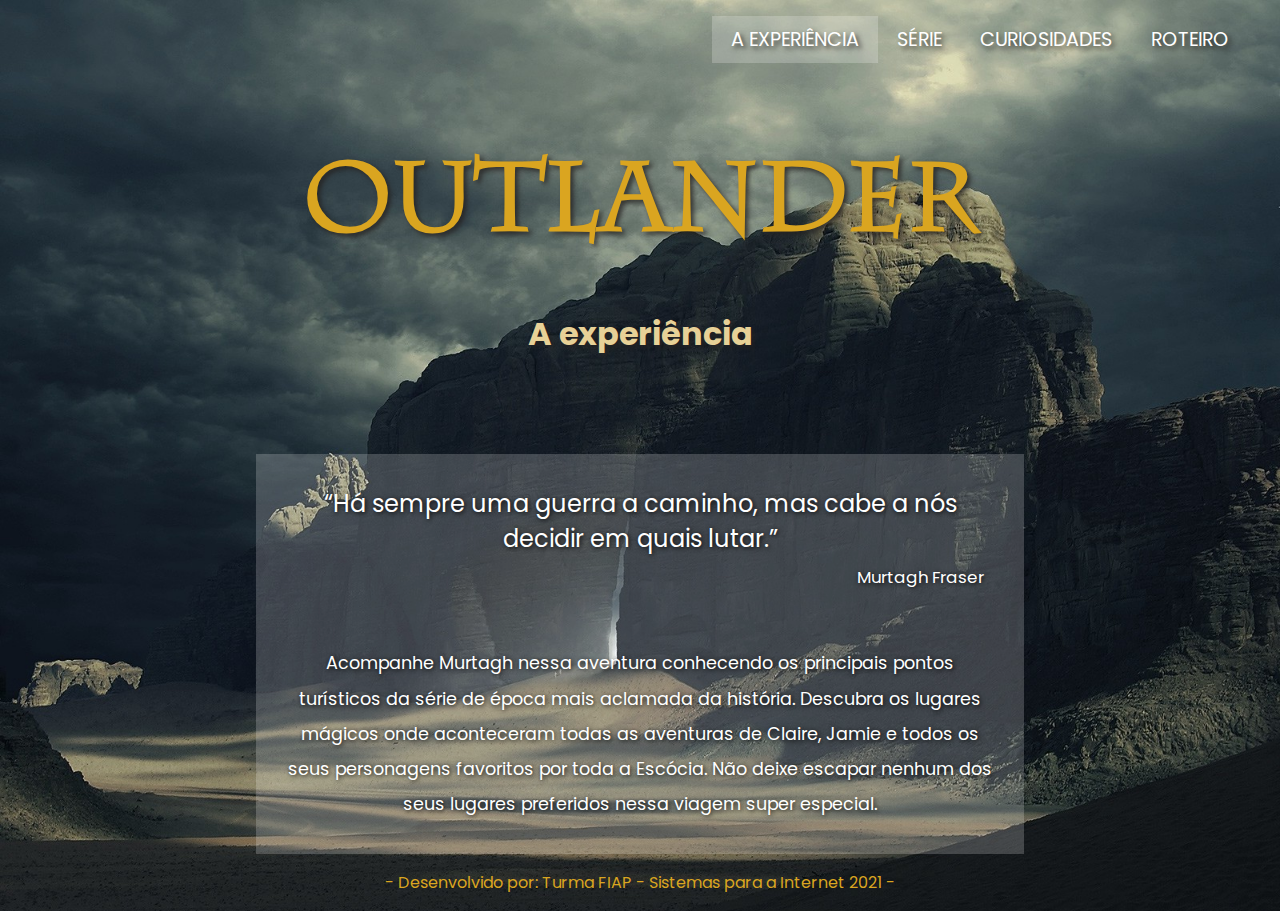
<file: index.html>
<!DOCTYPE html>
<html lang="pt-br">
<head>
  <meta charset="UTF-8">
  <meta http-equiv="X-UA-Compatible" content="IE=edge">
  <meta name="viewport" content="width=device-width, initial-scale=1.0">

  <link rel="stylesheet" href="style.css">

  <title>Outlander - Uma experiência inesquecível</title>

</head>
<body>

  <header>

    <nav class="navbar">
      <ul>
        <li><a class="page" href="index.html">A experiência</a></li>
        <li><a href="./serie.html">Série</a></li>
        <li><a href="./curiosidades.html">Curiosidades</a></li>
        <li><a href="roteiro1.html">Roteiro</a></li>
      </ul>
    </nav>

      <div class="main-title">
        <h1 lang="en">Outlander</h1>
        <h2>A experiência</h2>
      </div>

  </header>

  <main>

    <div class="bg-light">
      <div class="quote">
        <q>Há sempre uma guerra a caminho, mas cabe a nós decidir em quais lutar.</q>
        <span>Murtagh Fraser</span>
       </div>    

      <p class="p-main">Acompanhe Murtagh nessa aventura conhecendo os principais pontos turísticos da série de época mais aclamada da história. Descubra os lugares mágicos onde aconteceram todas as aventuras de Claire, Jamie e todos os seus personagens favoritos por toda a Escócia. Não deixe escapar nenhum dos seus lugares preferidos nessa viagem super especial.</p>

    </div>

  </main>

  <footer>
    - Desenvolvido por: Turma FIAP - Sistemas para a Internet 2021 -
  </footer>
  
</body>
</html>
</file>
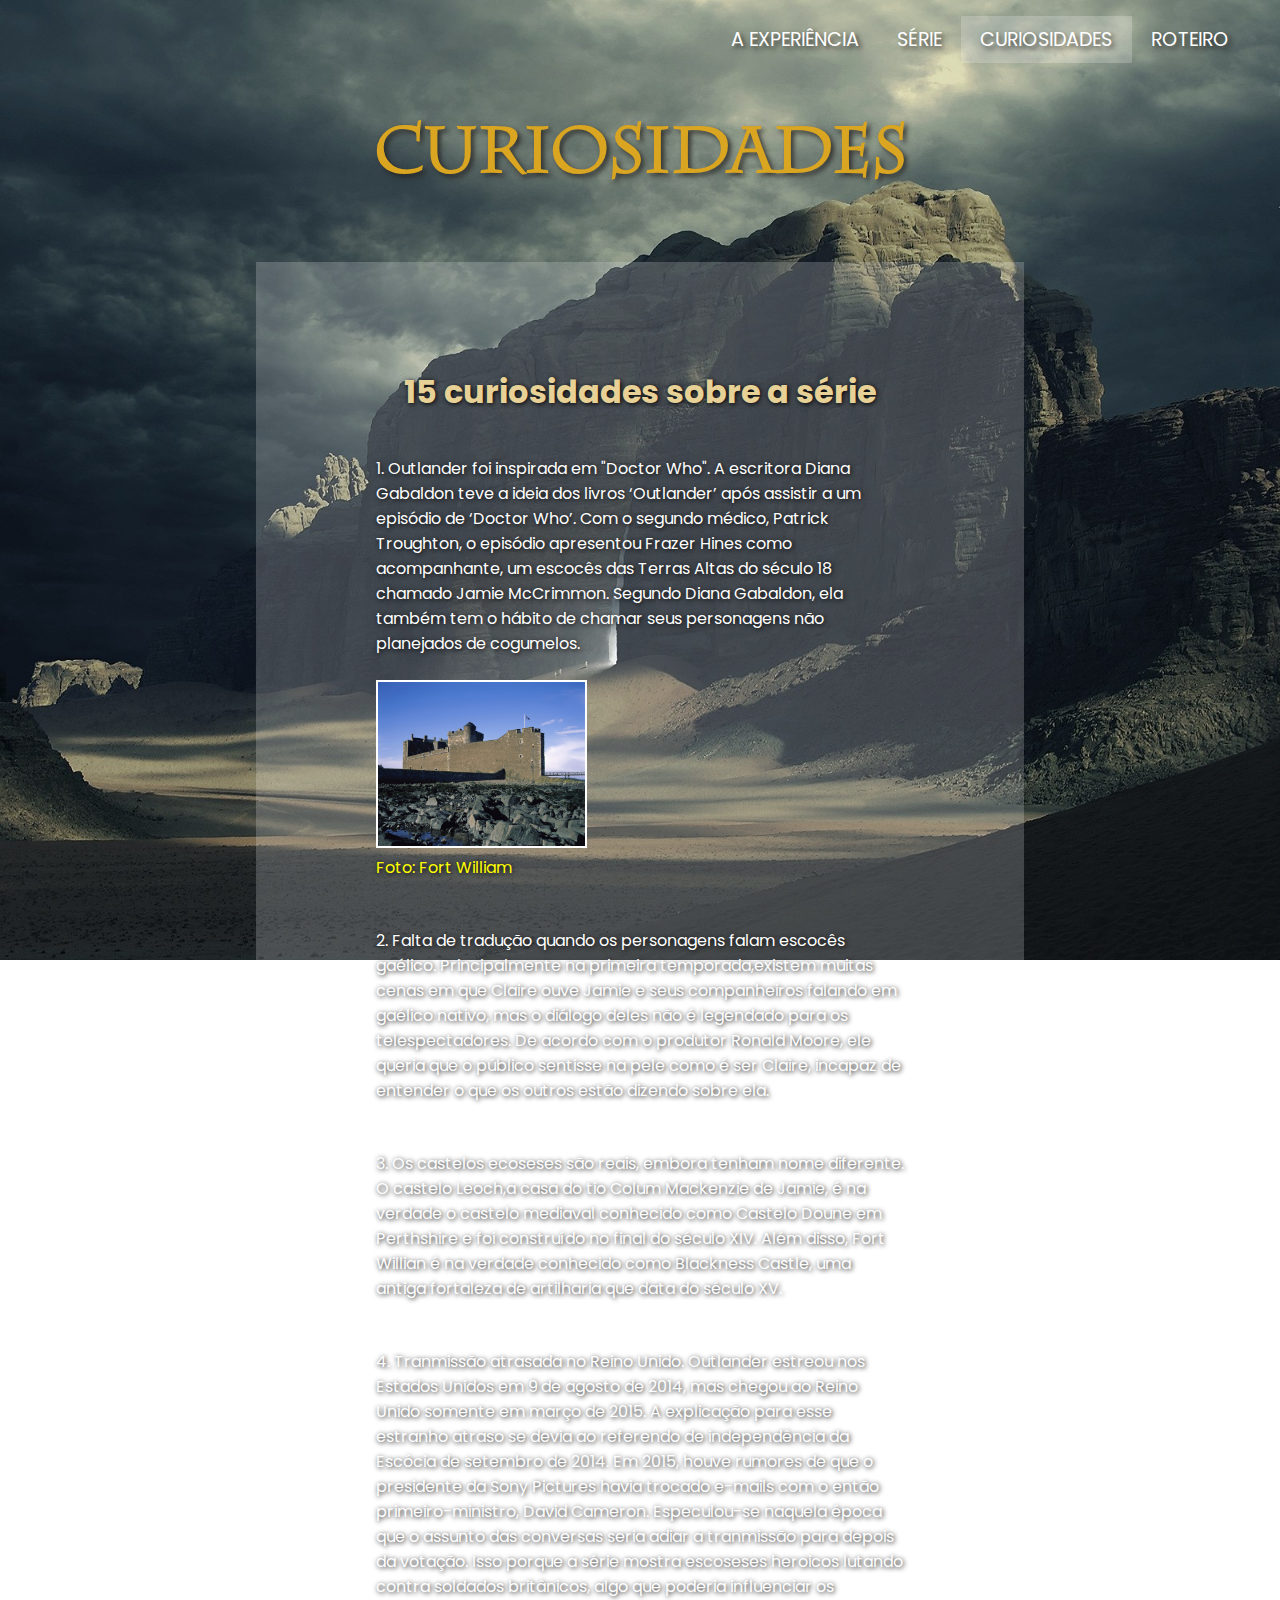
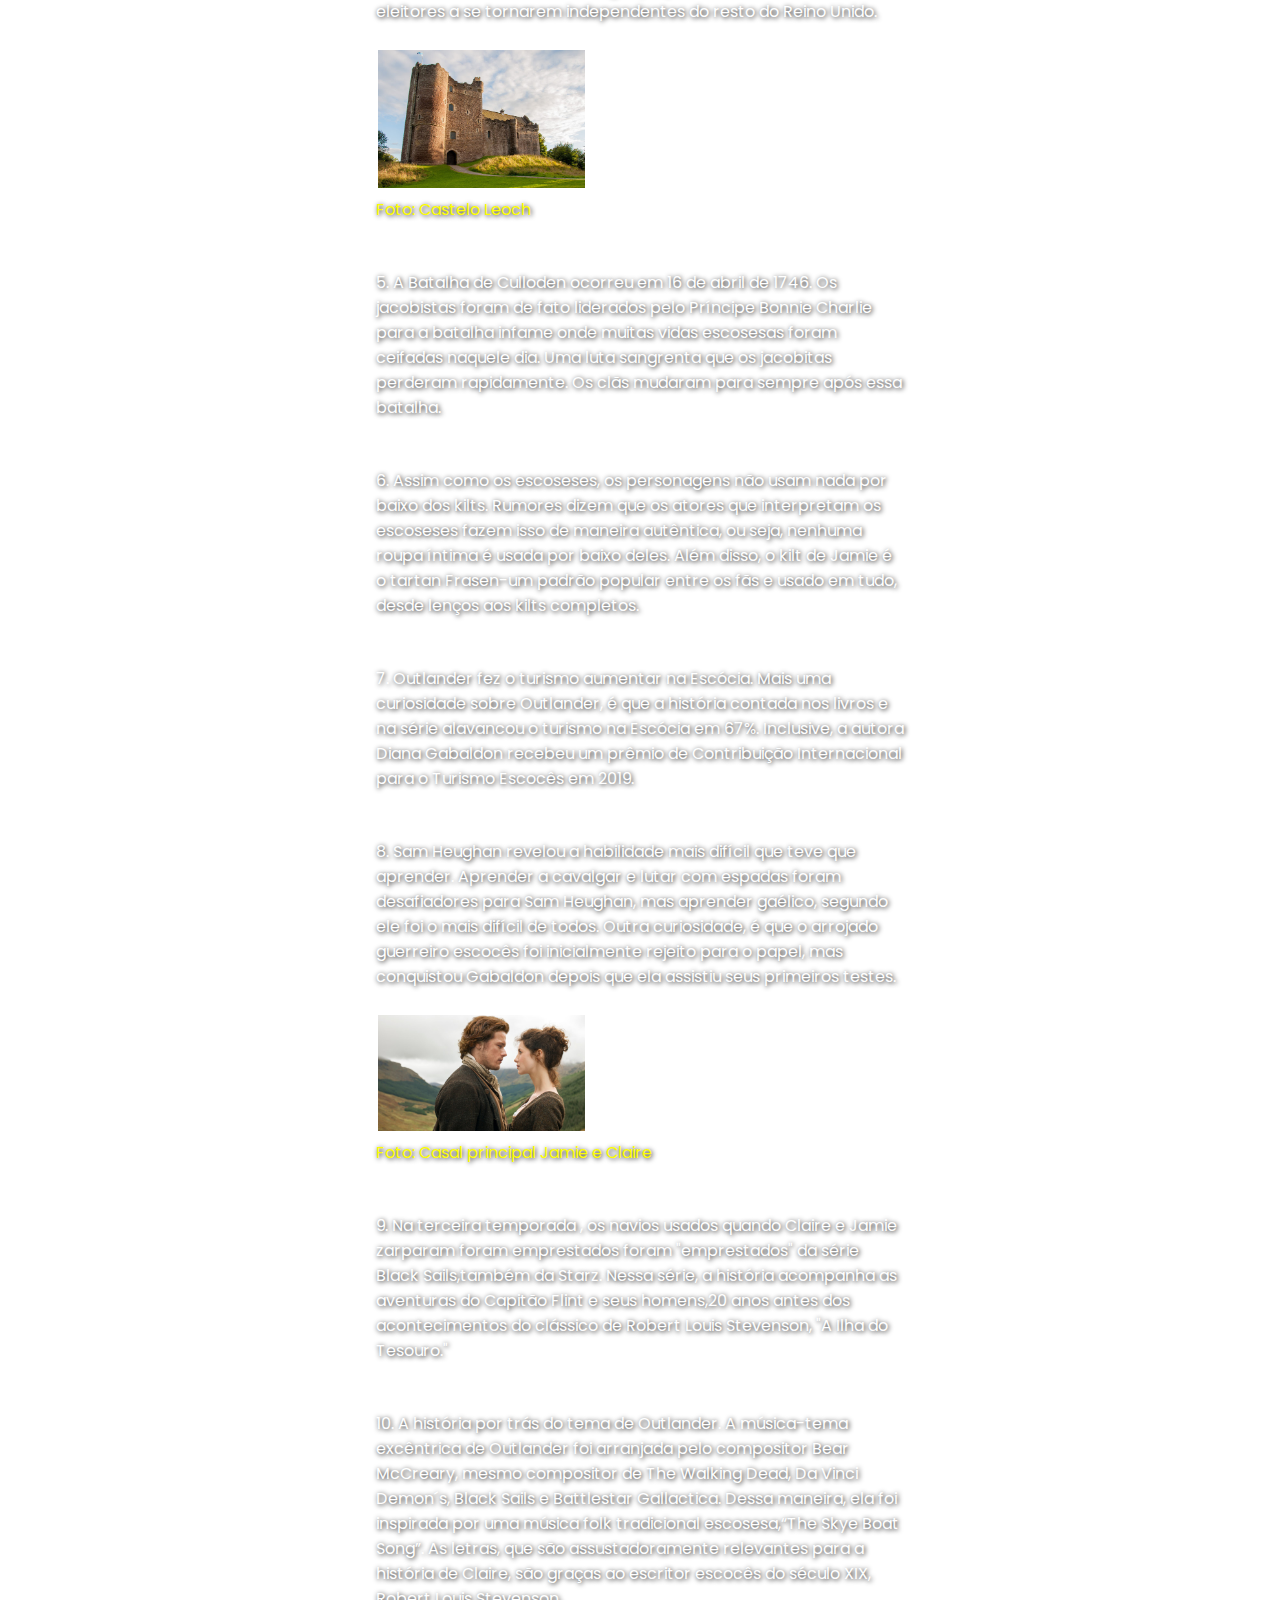
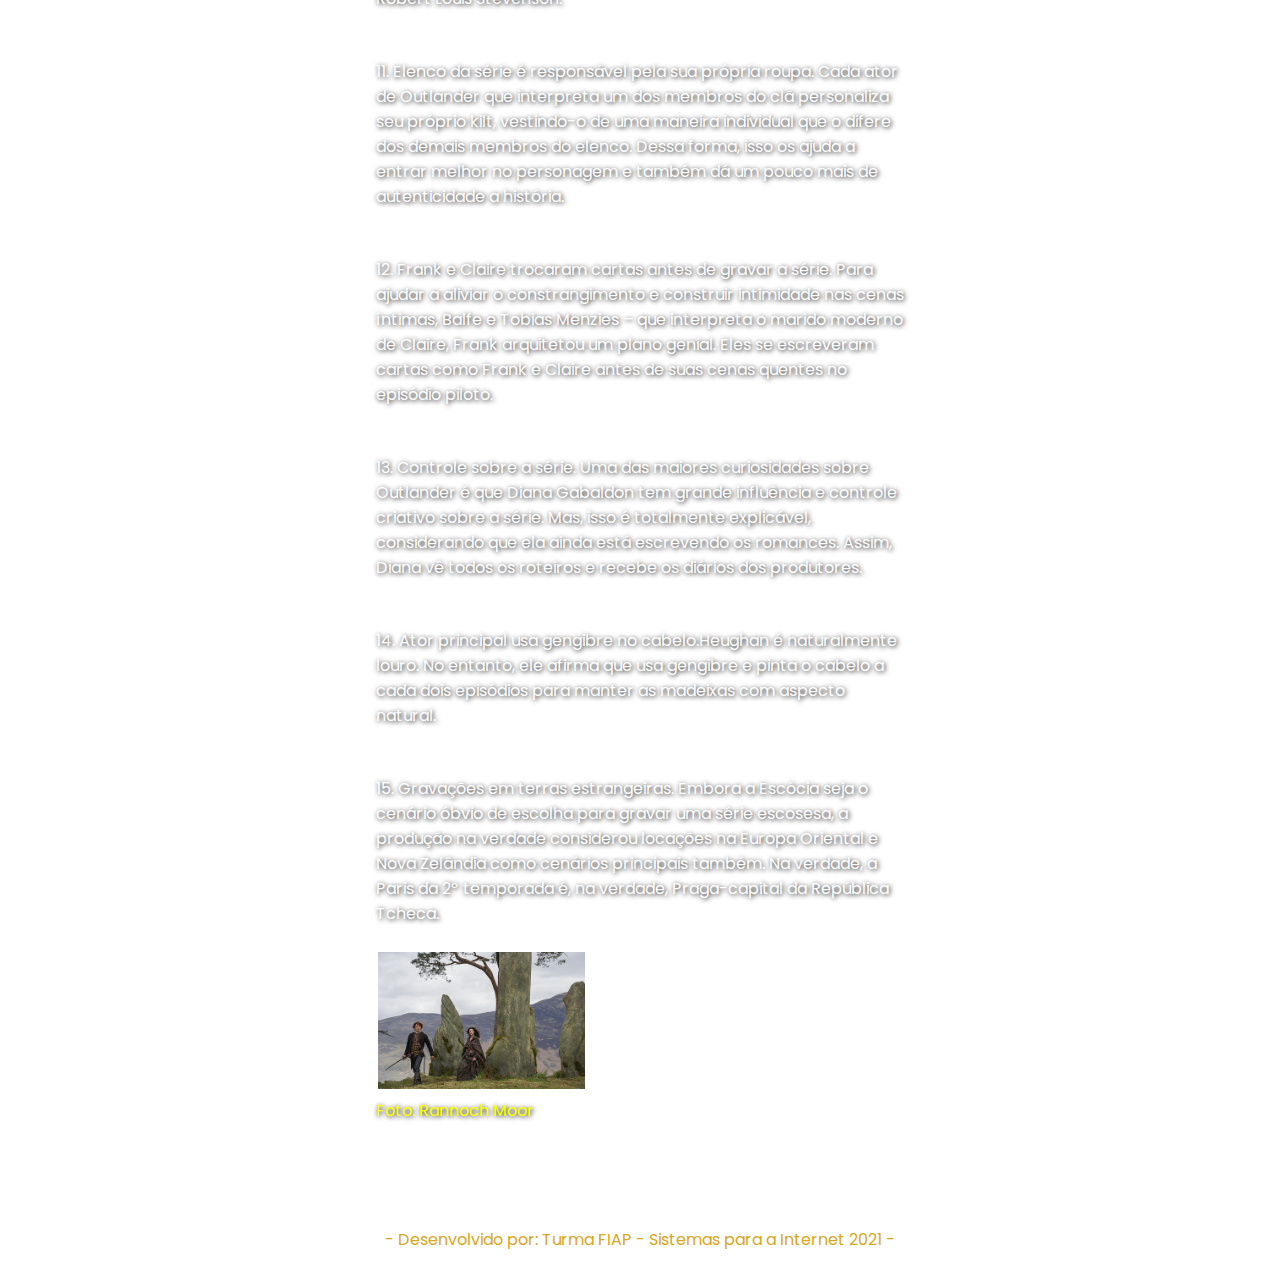
<file: curiosidades.html>
<!DOCTYPE html>
<html lang="pt-br">

<head>
    <meta charset="UTF-8">
    <meta http-equiv="X-UA-Compatible" content="IE=edge">
    <meta name="viewport" content="width=device-width, initial-scale=1.0">

    <link rel="stylesheet" href="style.css">

    <title>Outlander - Curiosidades</title>

</head>

<body>

    <header>

        <nav class="navbar">
            <ul>
                <li><a href="index.html">A experiência</a></li>
                <li><a href="./serie.html">Série</a></li>
                <li><a class="page" href="./curiosidades.html">Curiosidades</a></li>
                <li><a href="roteiro1.html">Roteiro</a></li>
            </ul>
        </nav>

        <div class="main-title pages">
            <h1>Curiosidades</h1>
        </div>

    </header>

    <main>

        <div class="bg-light content">
            <h2>
                15 curiosidades sobre a série
            </h2>
            <ol>
                <li>
                    Outlander foi inspirada em "Doctor Who". A escritora Diana Gabaldon teve a ideia dos livros
                    ‘Outlander’ após assistir a um episódio de ‘Doctor Who’. Com o segundo médico, Patrick Troughton, o
                    episódio apresentou Frazer Hines como acompanhante, um escocês das Terras Altas do século 18 chamado
                    Jamie McCrimmon. Segundo Diana Gabaldon, ela também tem o hábito de chamar seus personagens não
                    planejados de cogumelos.<br>
                    <figure>                        
                        <img src="./images/fortwillian.curiosidades.jpg" class="img-w-100" alt="Curiosidades imagem Fort William"> 
                        <figcaption>Foto: Fort William</figcaption>              
                    </figure>
                </li>
                <li> Falta de tradução quando os personagens falam escocês gaélico. Principalmente na primeira
                    temporada,existem muitas cenas em que Claire ouve Jamie e seus companheiros falando em gaélico
                    nativo, mas o diálogo deles não é legendado para os telespectadores. De acordo com o produtor Ronald
                    Moore, ele queria que o público sentisse na pele como é ser Claire, incapaz de entender o que os
                    outros estão dizendo sobre ela.</li>
                <li> Os castelos ecoseses são reais, embora tenham nome diferente. O castelo Leoch,a casa do tio Colum
                    Mackenzie de Jamie, é na verdade o castelo mediaval conhecido como Castelo Doune em Perthshire e foi
                    construído no final do século XIV. Além disso, Fort Willian é na verdade conhecido como Blackness
                    Castle, uma antiga fortaleza de artilharia que data do século XV.</li>
                <li>Tranmissão atrasada no Reino Unido. Outlander estreou nos Estados Unidos em 9 de agosto de 2014, mas
                    chegou ao Reino Unido somente em março de 2015. A explicação para esse estranho atraso se devia ao
                    referendo de
                    independência da Escócia de setembro de 2014. Em 2015, houve rumores de que o presidente da Sony
                    Pictures havia trocado e-mails com o então primeiro-ministro, David Cameron. Especulou-se naquela
                    época que o assunto
                    das conversas seria adiar a tranmissão para depois da votação. Isso porque a série mostra escoseses
                    heroicos
                    lutando contra soldados britânicos, algo que poderia influenciar os eleitores a se tornarem
                    independentes do
                    resto do Reino Unido.
                    <figure>
                        <img src="./images/castelo.curiosidades.jpg" class="img-w-100" alt="Curiosidades imagem Castelo">
                        <figcaption class="descricao-foto">Foto: Castelo Leoch</figcaption>
                    </figure>
                </li>
                <li>A Batalha de Culloden ocorreu em 16 de abril de 1746. Os jacobistas foram de fato liderados pelo
                    Príncipe Bonnie Charlie para a batalha infame onde muitas vidas escosesas foram ceifadas naquele
                    dia. Uma luta
                    sangrenta que os jacobitas perderam rapidamente. Os clãs mudaram para sempre após essa batalha.</li>
                <li>Assim como os escoseses, os personagens não usam nada por baixo dos kilts. Rumores dizem que os
                    atores que interpretam os escoseses fazem isso de maneira autêntica, ou seja, nenhuma roupa íntima é
                    usada por baixo deles. Além disso, o kilt de Jamie é o tartan Frasen-um padrão popular entre os fãs e usado em
                    tudo, desde lenços aos kilts completos.</li>
                <li>Outlander fez o turismo aumentar na Escócia. Mais uma curiosidade sobre Outlander, é que a história
                    contada nos livros e na série alavancou o turismo na Escócia em 67%. Inclusive, a autora Diana
                    Gabaldon recebeu um prêmio de Contribuição Internacional para o Turismo Escocês em 2019.</li>
                <li>Sam Heughan revelou a habilidade mais difícil que teve que aprender. Aprender a cavalgar e lutar com
                    espadas foram desafiadores para Sam Heughan, mas aprender gaélico, segundo ele foi o mais difícil de
                    todos. Outra curiosidade, é que o arrojado guerreiro escocês foi inicialmente rejeito para o papel, mas
                    conquistou Gabaldon depois que ela assistiu seus primeiros testes.
                    <figure>
                        <img src="./images/couple-curiosidades.jpg" alt="Imagem do casal Jamie e Claire" class="img-w-100">
                        <figcaption class="descricao-foto">Foto: Casal principal Jamie e Claire</figcaption>
                    </figure>
                </li>
                <li>Na terceira temporada , os navios usados quando Claire e Jamie zarparam foram emprestados foram
                    "emprestados" da série Black Sails,também da Starz. Nessa série, a história acompanha as aventuras do Capitão
                    Flint e seus homens,20 anos antes dos acontecimentos do clássico de Robert Louis Stevenson, "A Ilha do Tesouro."
                </li>
                <li>A história por trás do tema de Outlander. A música-tema excêntrica de Outlander foi arranjada pelo
                    compositor Bear McCreary, mesmo compositor de The Walking Dead, Da Vinci Demon´s, Black Sails e
                    Battlestar Gallactica. Dessa maneira, ela foi inspirada por uma música folk tradicional
                    escosesa,“The Skye Boat Song”. As letras, que são assustadoramente relevantes para a história de
                    Claire, são graças ao escritor escocês do século XIX, Robert Louis Stevenson.</li>
                <li>Elenco da série é responsável pela sua própria roupa. Cada ator de Outlander que interpreta um dos
                    membros do clã personaliza seu próprio kilt, vestindo-o de uma maneira individual que o difere dos
                    demais membros do elenco. Dessa forma, isso os ajuda a entrar melhor no personagem e também dá um pouco
                    mais de autenticidade a história.</li>
                <li>Frank e Claire trocaram cartas antes de gravar a série. Para ajudar a aliviar o constrangimento e
                    construir intimidade nas cenas íntimas, Balfe e Tobias Menzies – que interpreta o marido moderno de
                    Claire, Frank arquitetou um plano genial. Eles se escreveram cartas como Frank e Claire antes de
                    suas cenas quentes no episódio piloto.</li>
                <li>Controle sobre a série. Uma das maiores curiosidades sobre Outlander é que Diana Gabaldon tem grande
                    influência e controle criativo sobre a série. Mas, isso é totalmente explicável, considerando que
                    ela ainda está escrevendo os romances. Assim, Diana vê todos os roteiros e recebe os diários dos
                    produtores.</li>
                <li>Ator principal usa gengibre no cabelo.Heughan é naturalmente louro. No entanto, ele afirma que usa
                    gengibre e pinta o cabelo a cada dois episódios para manter as madeixas com aspecto natural.</li>
                <li>Gravações em terras estrangeiras. Embora a Escócia seja o cenário óbvio de escolha para gravar uma
                    série escosesa, a produção na verdade considerou locações na Europa Oriental e Nova Zelândia como
                    cenários principais também. Na verdade, a Paris da 2º temporada é, na verdade, Praga-capital da
                    República Tcheca. 
                    <figure>
                        <img src="./images/rannochmoor.curiosidades.jpg" class="img-w-100" alt="Curiosidades imagem Rannoch Moor">
                        <figcaption class="descricao-foto">Foto: Rannoch Moor</figcaption>
                    </figure>
                </li>
            </ol>
        </div>

    </main>

    <footer>
        - Desenvolvido por: Turma FIAP - Sistemas para a Internet 2021 -
    </footer>

</body>

</html>
</file>
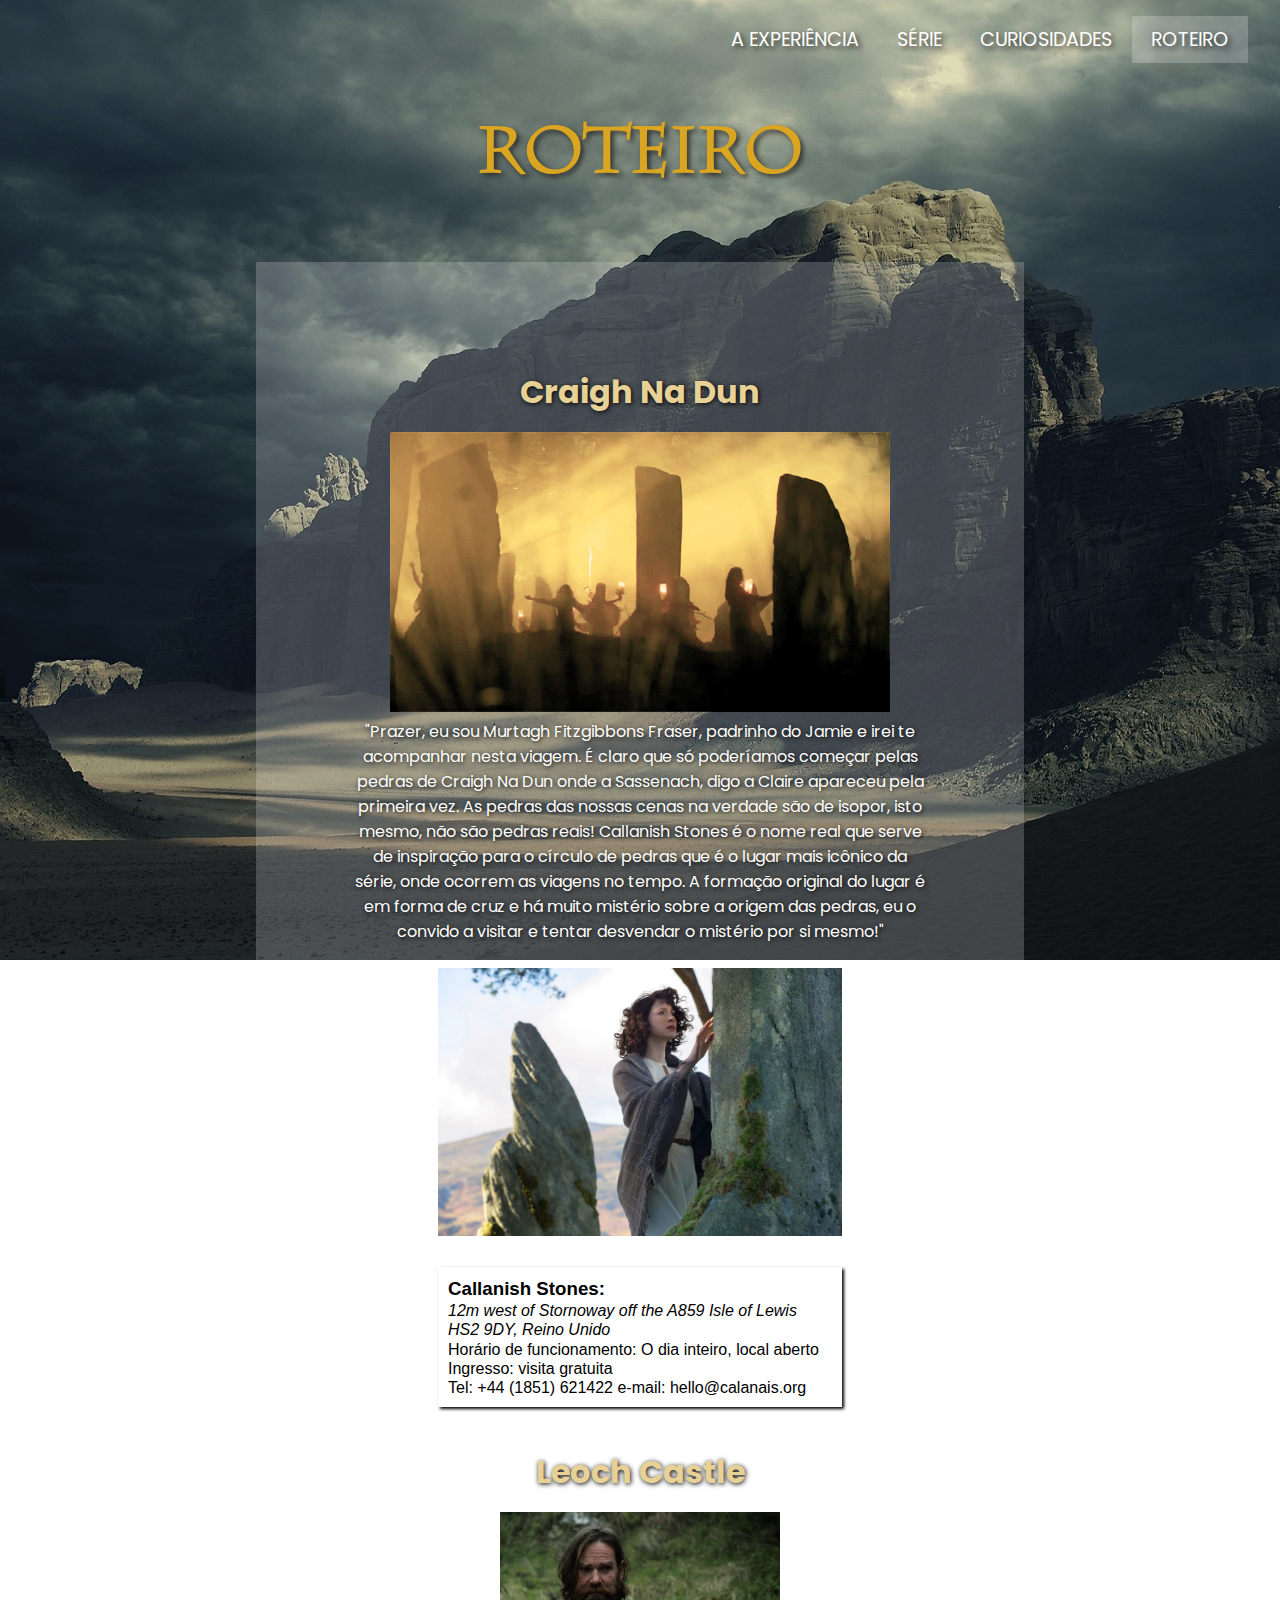
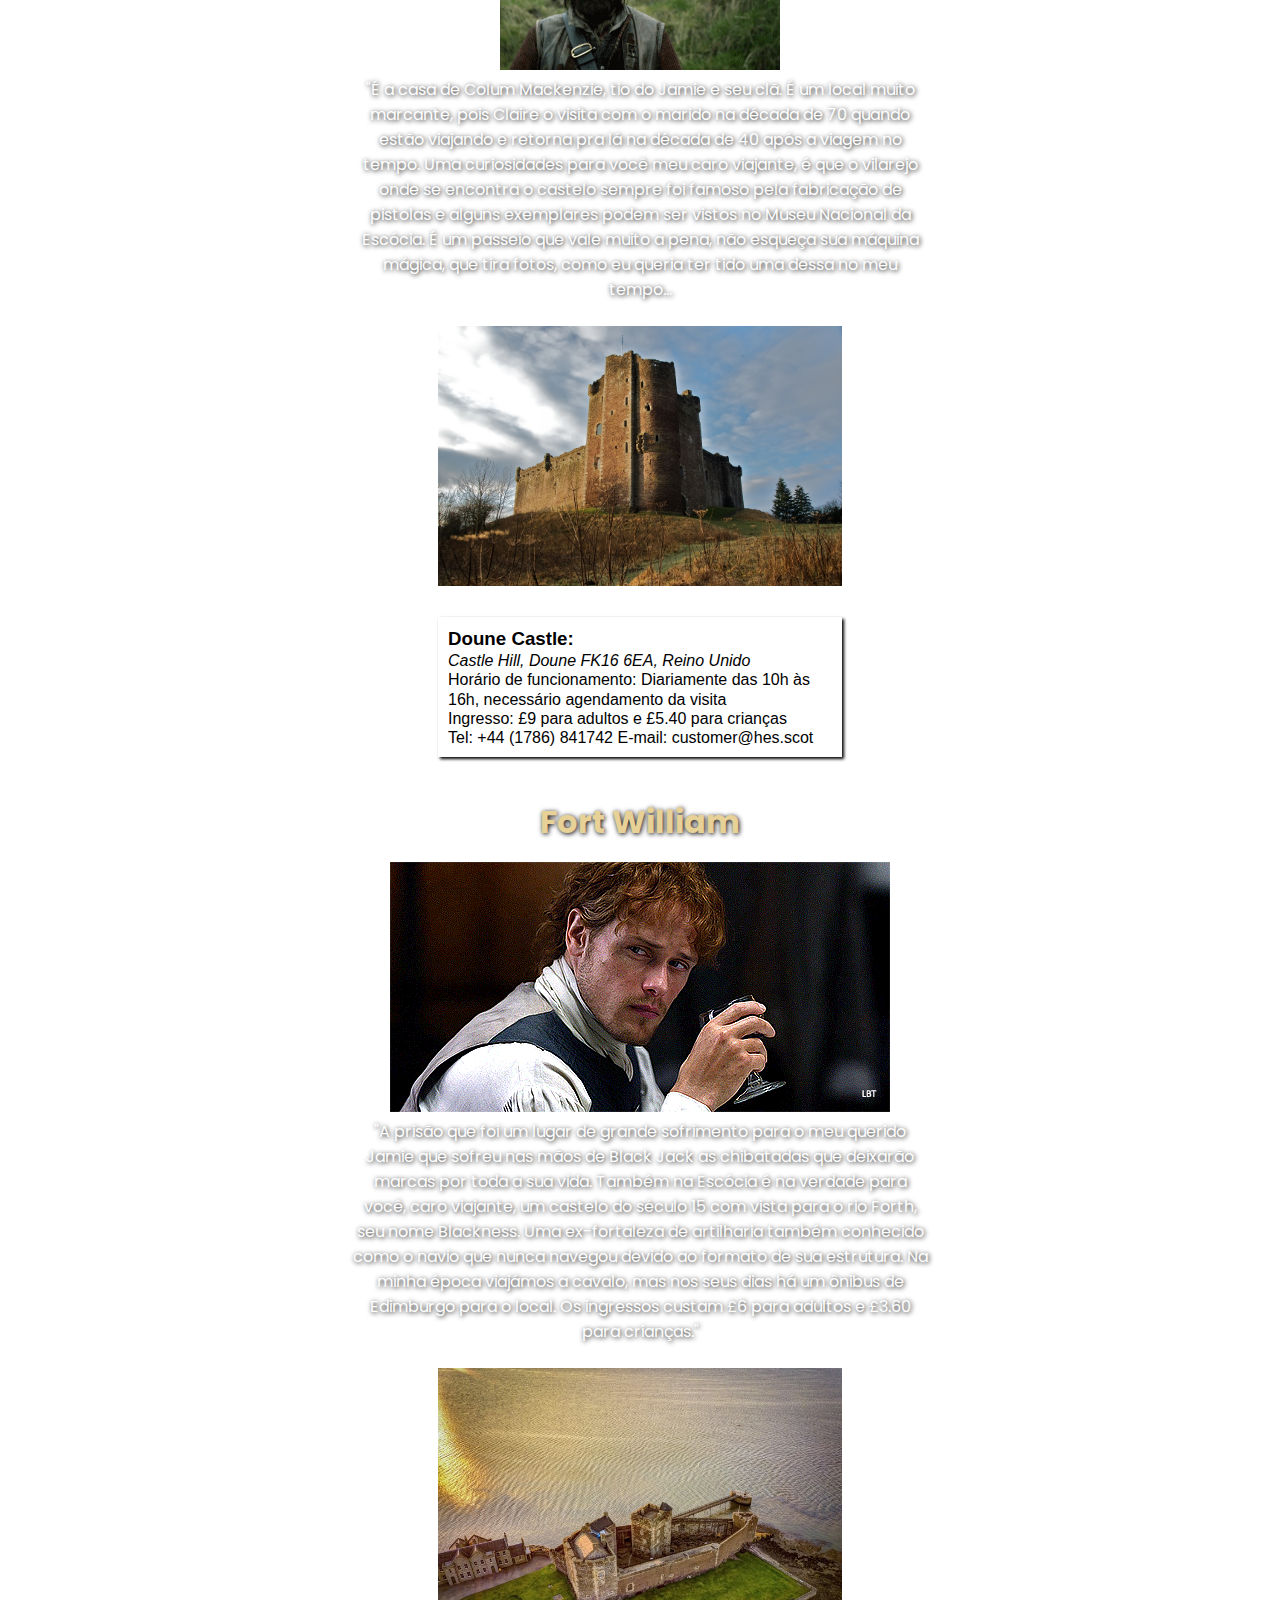
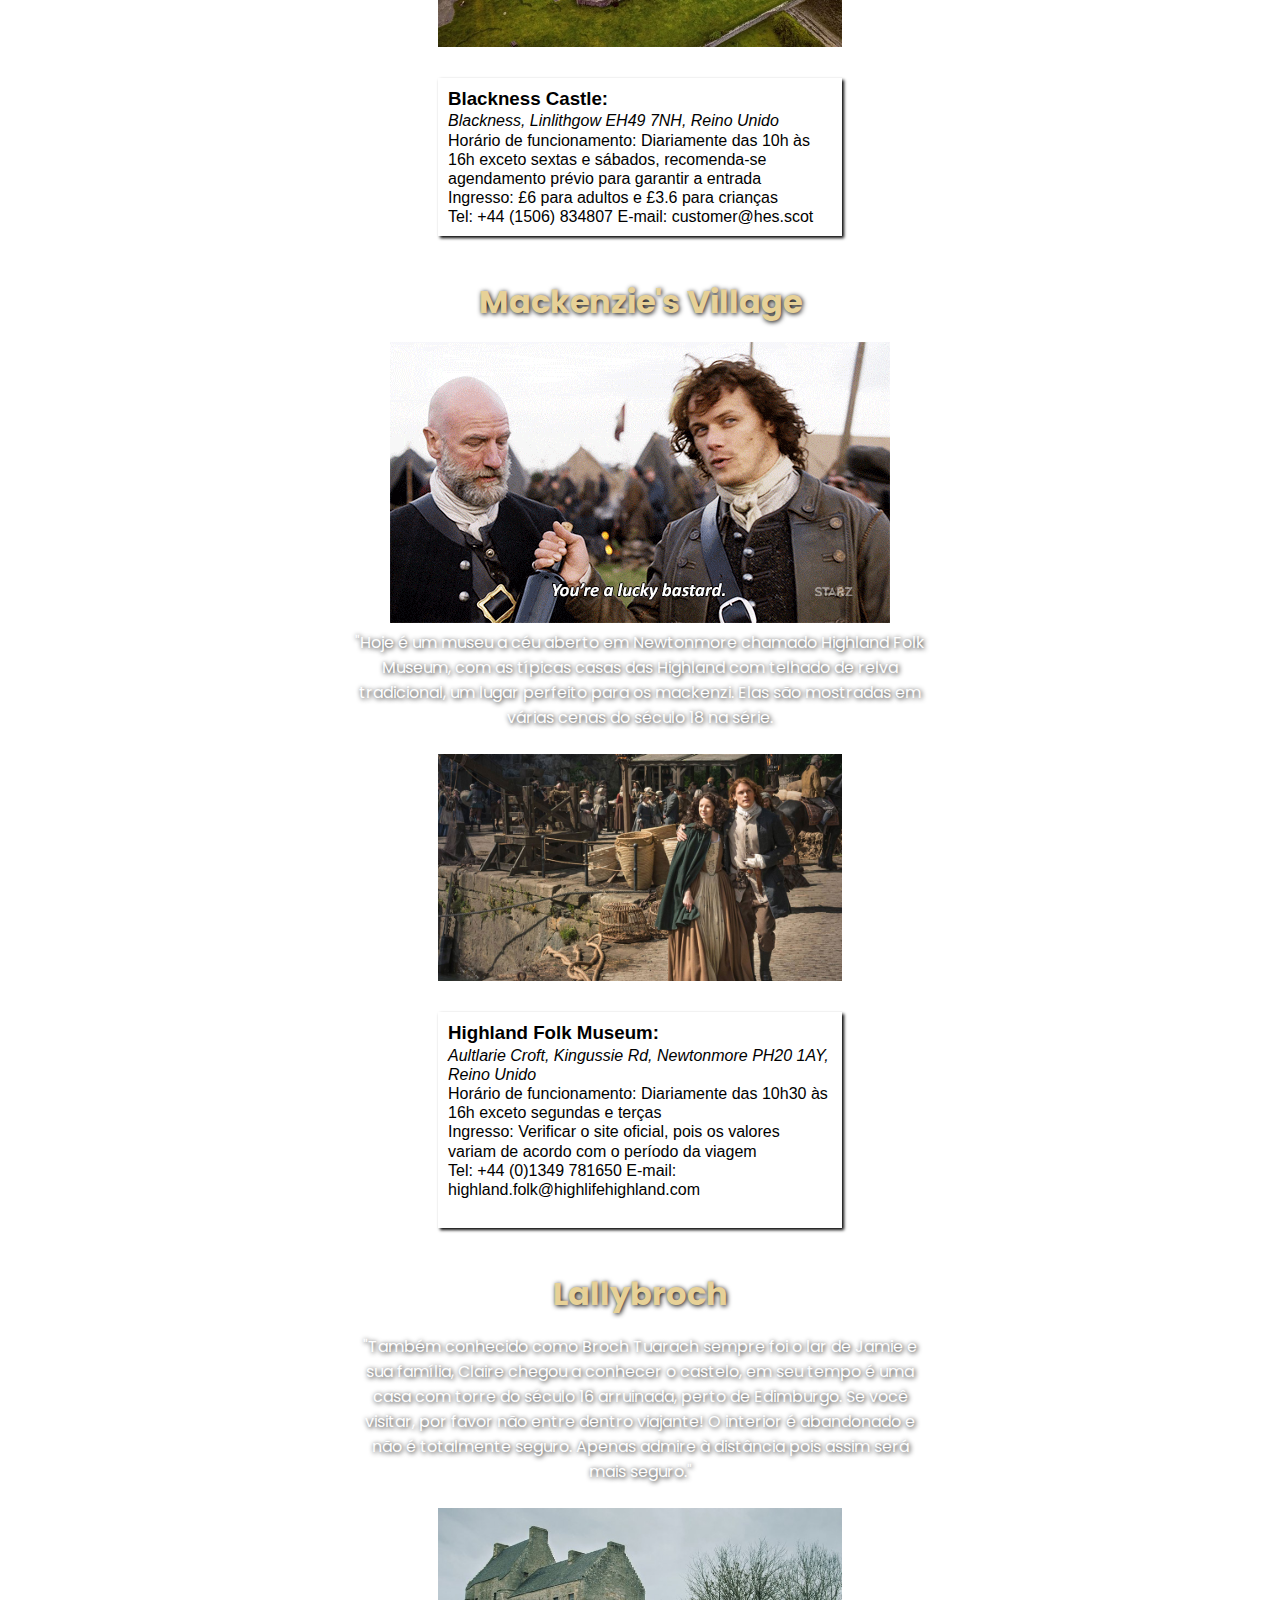
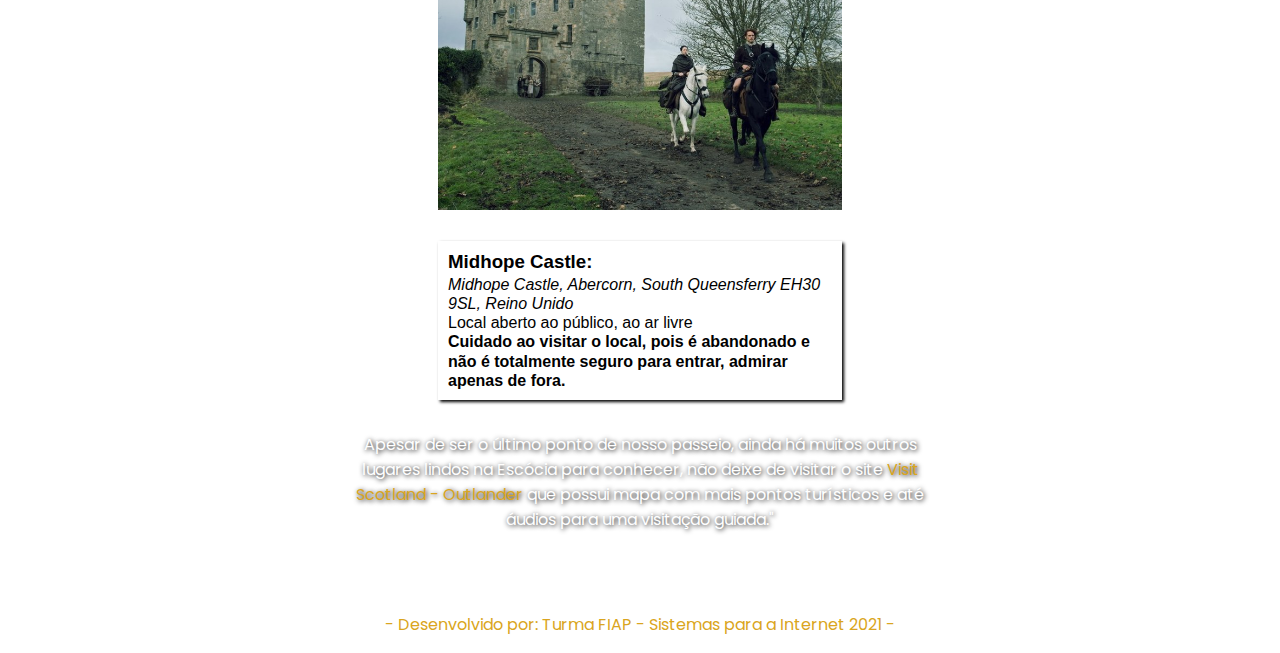
<file: roteiro1.html>
<!DOCTYPE html>
<html lang="pt-br">
<head>
  <meta charset="UTF-8">
  <meta http-equiv="X-UA-Compatible" content="IE=edge">
  <meta name="viewport" content="width=device-width, initial-scale=1.0">
  
  <link rel="stylesheet" href="style.css">

  <title>Outlander - Roteiro</title>

</head>
<body>

  <header>

    <nav class="navbar">
      <ul>
        <li><a href="index.html">A experiência</a></li>
        <li><a href="serie.html">Série</a></li>
        <li><a href="./curiosidades.html">Curiosidades</a></li>
        <li ><a class="page" href="#">Roteiro</a></li>
      </ul>
    </nav>

   <div class="main-title pages">
    <h1>Roteiro</h1>
   </div>
  </header>

  <main>

    <div class="bg-light content">
      <section class="point">    
                
          <h2 lang="en">Craigh Na Dun</h2>
          <img class="gif" src="images/craigh.gif" alt="Gif animado da cena em que acontece o ritual nas pedras">
          <p>"Prazer, eu sou Murtagh Fitzgibbons Fraser, padrinho do Jamie e irei te acompanhar nesta viagem. É claro que só poderíamos começar pelas pedras de Craigh Na Dun onde a Sassenach, digo a Claire apareceu pela primeira vez.
          As pedras das nossas cenas na verdade são de isopor, isto mesmo, não são pedras reais! Callanish Stones é o nome real que serve de inspiração para o círculo de pedras que é o lugar mais icônico da série, onde ocorrem as viagens no tempo. A formação original do lugar é em forma de cruz e há muito mistério sobre a origem das pedras, eu o convido a visitar e tentar desvendar o mistério por si mesmo!"</p>
          <img class="img-roteiro" src="images/claire-stone.jpg" alt="Personagem Claire tocando em uma das pedras na icônica cena de viagem no tempo">          
          
          <div class="roteiro">
            <h3 lang="en">Callanish Stones:</h3>
            <address>12m west of Stornoway off the A859 Isle of Lewis HS2 9DY, Reino Unido</address>
            <p>Horário de funcionamento: O dia inteiro, local aberto</p>
            <p>Ingresso: visita gratuita</p>
            <p>Tel: +44 (1851) 621422 e-mail: hello@calanais.org </p>
          </div>
 
      </section>

      <section class="point">
                     
          <h2 lang="en">Leoch Castle</h2> 
          <img class="gif" src="images/murtagh1.gif" alt="gif animado do personagem Murtagh levantando as sobrancelhas">         
          <p>"É a casa de Colum Mackenzie, tio do Jamie e seu clã. É um local muito marcante, pois Claire o visita com o marido na década de 70 quando estão viajando e retorna pra lá na década de 40 após a viagem no tempo. Uma curiosidades para você meu caro viajante, é que o vilarejo onde se encontra o castelo sempre foi famoso pela fabricação de pistolas e alguns exemplares podem ser vistos no Museu Nacional da Escócia. É um passeio que vale muito a pena, não esqueça sua máquina mágica, que tira fotos, como eu queria ter tido uma dessa no meu tempo...</p>
          
          <img src="images/leoch.jpg" alt="Foto do castelo, com aparência de construção antiga." class="img-roteiro">
          <div class="roteiro">
            <h3 lang="en">Doune Castle:</h3>
            <address>Castle Hill, Doune FK16 6EA, Reino Unido</address>
            <p>Horário de funcionamento: Diariamente das 10h às 16h, necessário agendamento da visita </p>
            <p>Ingresso:  £9 para adultos e £5.40 para crianças</p>
            <p>Tel:  +44 (1786) 841742 E-mail: customer@hes.scot</p>
          </div>
      </section>

      <section class="point">
        <h2 lang="en">Fort William</h2>
        <img src="images/fort.gif" alt="Gif animado do personagem Jamie tomando uma bebiba em um copo." class="gif">
        <p>"A prisão que foi um lugar de grande sofrimento para o meu querido Jamie que sofreu nas mãos de Black Jack as chibatadas que deixarão  marcas por toda a sua vida. Também na Escócia é na verdade para você, caro viajante, um castelo do século 15 com vista para o rio Forth, seu nome Blackness. Uma ex-fortaleza de artilharia também conhecido como o navio que nunca navegou devido ao formato de sua estrutura. Na minha época viajámos a cavalo, mas nos seus dias há um ônibus de Edimburgo para o local. Os ingressos custam £6 para adultos e £3.60 para crianças."</p>
        <img src="images/blackness.jpg" alt="Foto tirada de cima do castelo em formato de navio próximo a um rio." class="img-roteiro">
        <div class="roteiro">
          <h3 lang="en">Blackness Castle:</h3>
          <address>Blackness, Linlithgow EH49 7NH, Reino Unido</address>
          <p>Horário de funcionamento: Diariamente das 10h às 16h exceto sextas e sábados, recomenda-se agendamento prévio para garantir a entrada</p>
          <p>Ingresso:  £6 para adultos e £3.6 para crianças</p>
          <p>Tel:  +44 (1506) 834807 E-mail: customer@hes.scot</p>
        </div>
      </section>

      <section class="point">
        <h2 lang="en">Mackenzie's Village</h2>
        <img src="images/mackenzi.gif" alt="Gif animado do personagem Jamie falando com seu tio." class="gif">
        <p>"Hoje é um museu a céu aberto em  Newtonmore chamado Highland Folk Museum, com as típicas casas das Highland com telhado de relva tradicional, um lugar perfeito para os mackenzi. Elas são mostradas em várias cenas do século 18 na série.</p>
        <img src="images/mackenzi.jpg" alt="Cena do casal Jamie e Claire passeando pela Vila dos Mackenzi" class="img-roteiro">
        <div class="roteiro">
          <h3 lang="en">Highland Folk Museum:</h3>
          <address>Aultlarie Croft, Kingussie Rd, Newtonmore PH20 1AY, Reino Unido</address>
          <p>Horário de funcionamento: Diariamente das 10h30 às 16h exceto segundas e terças</p>
          <p>Ingresso:  Verificar o site oficial, pois os valores variam de acordo com o período da viagem</p>
          <p>Tel:  +44 (0)1349 781650 E-mail: highland.folk@highlifehighland.com</p>
          <p><a target="_blank" href="http://https://www.highlifehighland.com/highlandfolkmuseum/">Website oficial</a></p>
        </div>
      </section>

      <section class="point">
        <h2 lang="en">Lallybroch</h2>
        <p>"Também conhecido como Broch Tuarach sempre foi o lar de Jamie e sua família, Claire chegou a conhecer o castelo, em seu tempo  é uma casa com torre do século 16 arruinada, perto de Edimburgo. Se você visitar, por favor não entre dentro viajante! O interior é abandonado e não é totalmente seguro. Apenas admire à distância pois assim será mais seguro." </p>
        <img src="images/lallybroch.jpg" alt="Imagem da cena em que a Claire e o Jamie estão saindo do castelo de Lallybroch." class="img-roteiro">
        <div class="roteiro">
          <h3 lang="en">Midhope Castle:</h3>
          <address>Midhope Castle, Abercorn, South Queensferry EH30 9SL, Reino Unido</address>
          <p>Local aberto ao público, ao ar livre</p>
          <p><strong>Cuidado ao visitar o local, pois é abandonado e não é totalmente seguro para entrar, admirar apenas de fora.</strong></p>
        </div>
        
        <p>Apesar de ser o último ponto de nosso passeio, ainda há muitos outros lugares lindos na Escócia para conhecer, não deixe de visitar o site <a target="_blank" href="https://www.visitscotland.com/see-do/attractions/tv-film/outlander/">Visit Scotland - Outlander</a> que possui mapa com mais pontos turísticos e até áudios para uma visitação guiada."</p>
      </section>



    </div>

  </main>

  <footer>
    - Desenvolvido por: Turma FIAP - Sistemas para a Internet 2021 -
  </footer>

</body>
</html>
</file>
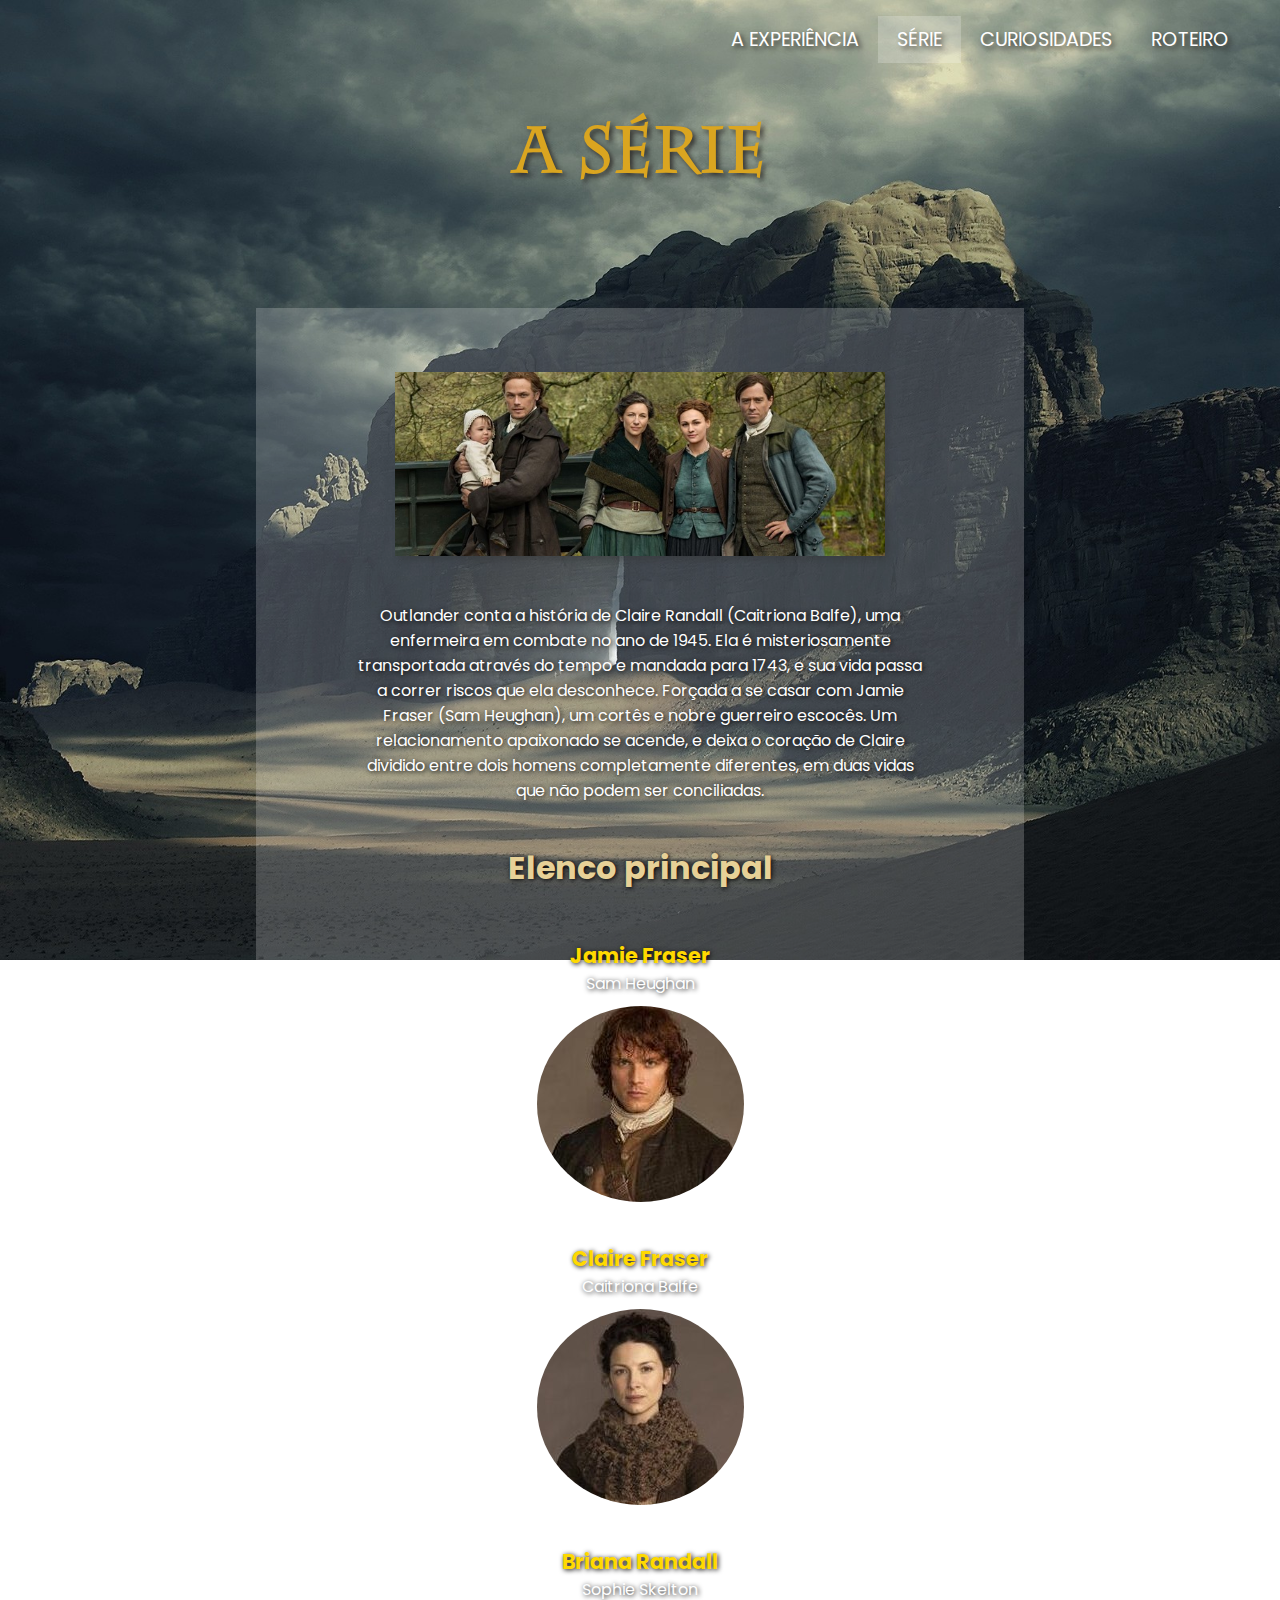
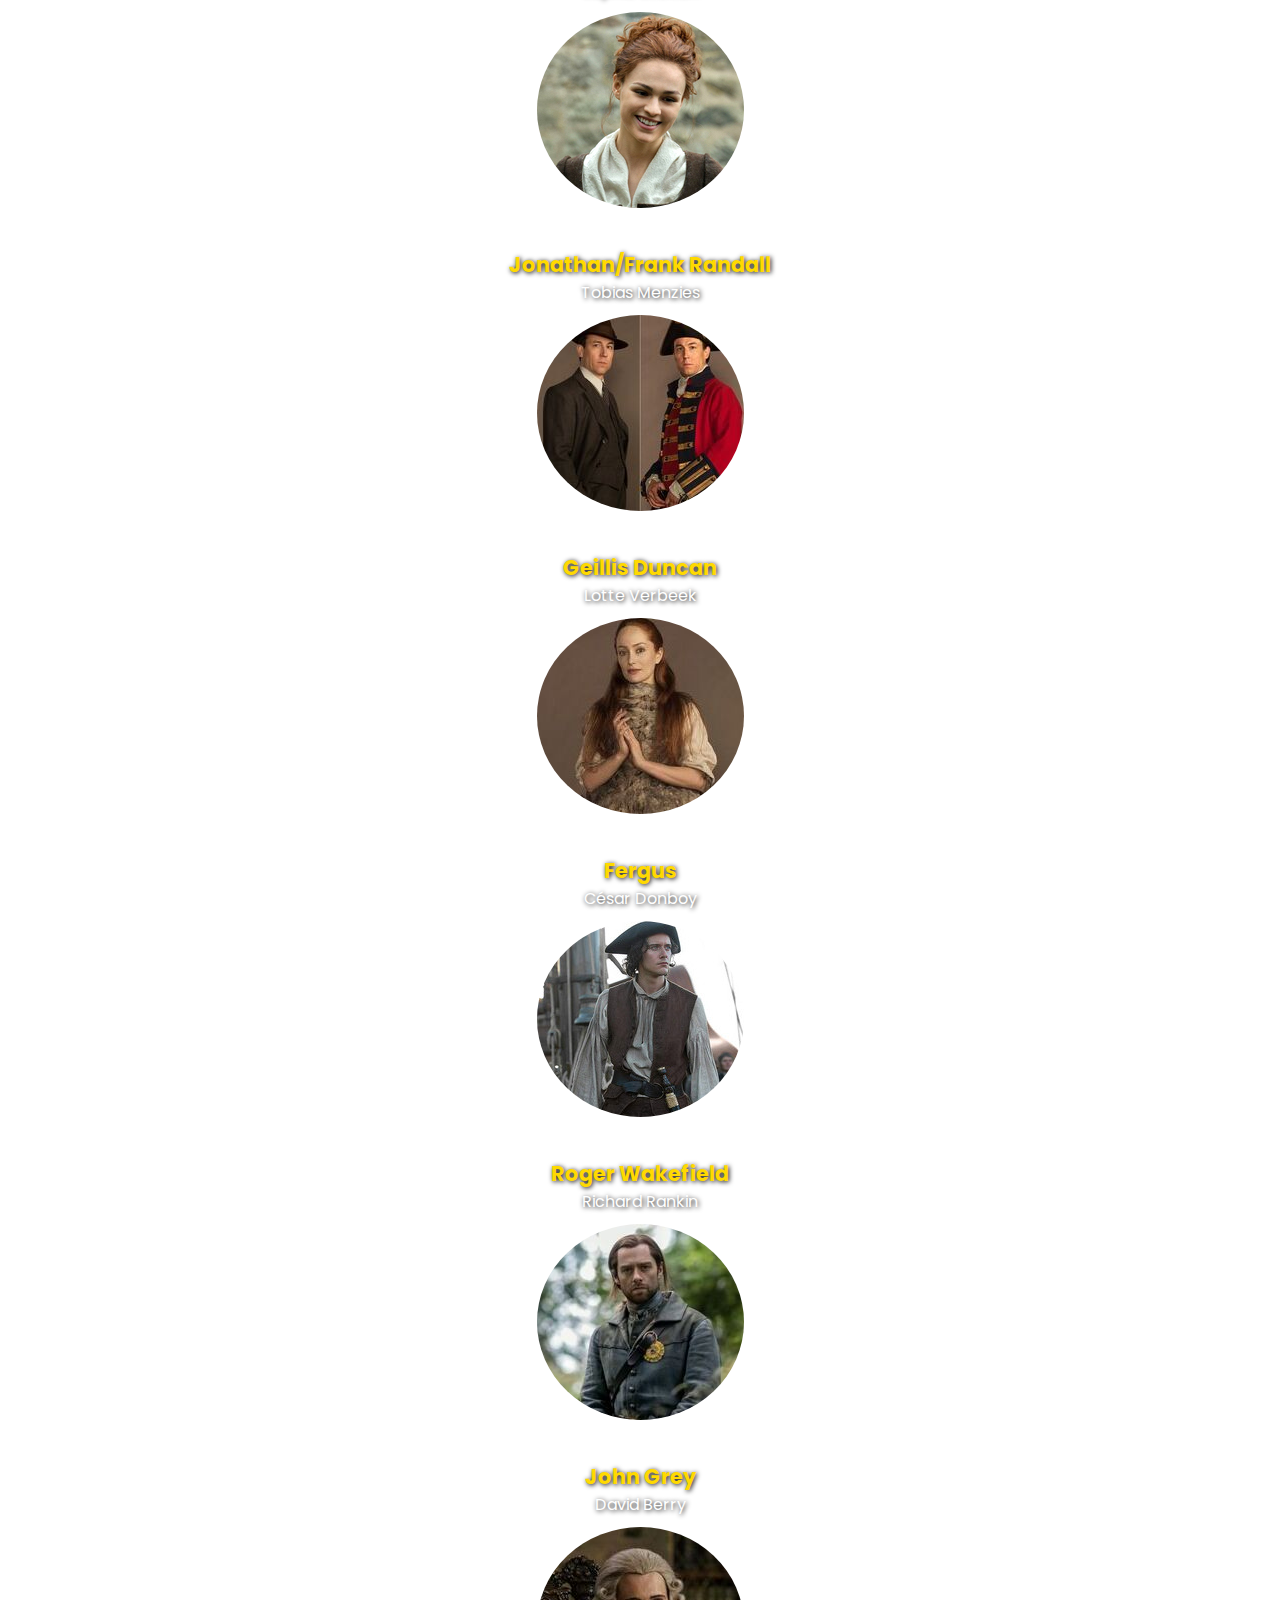
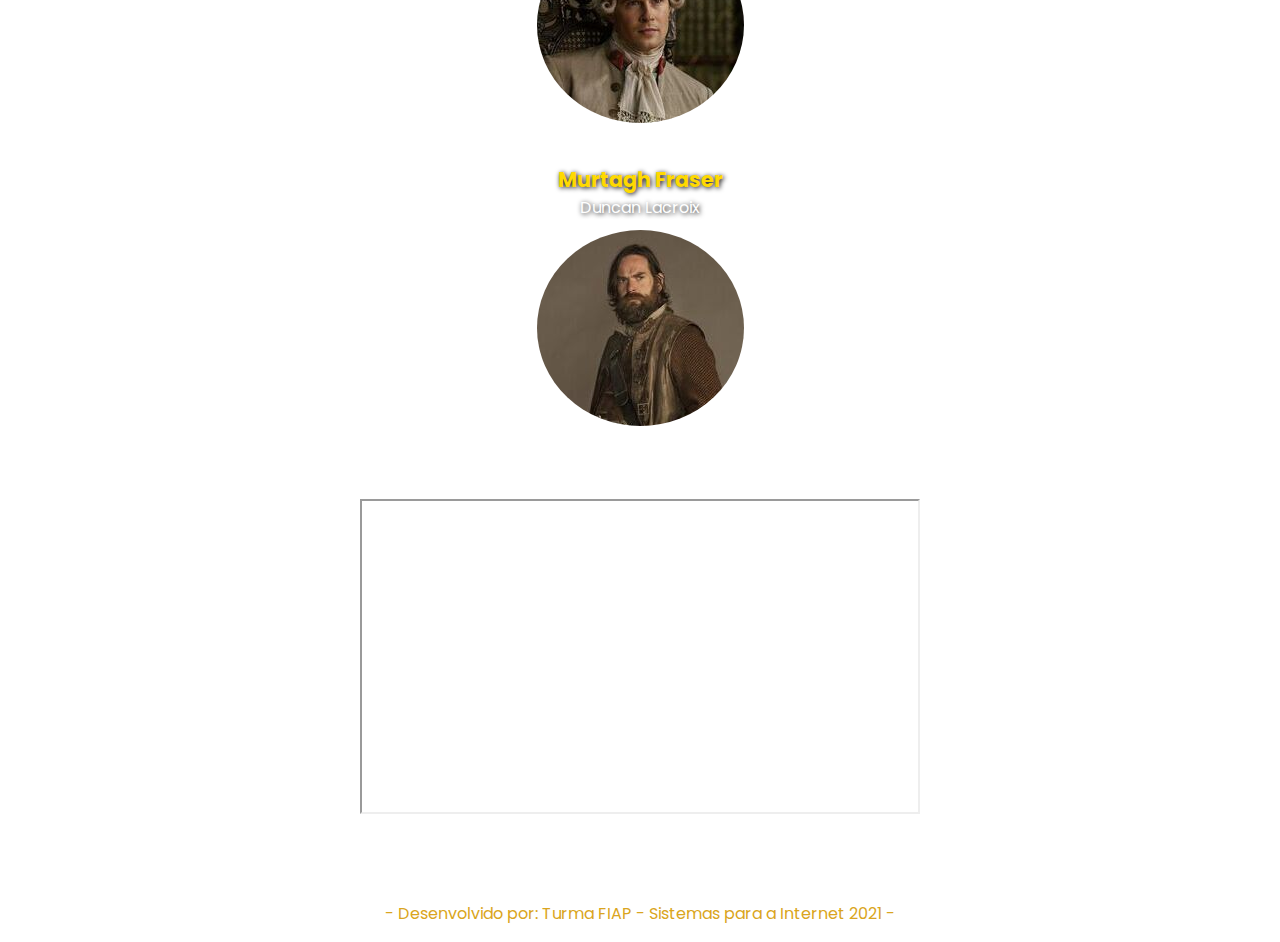
<file: serie.html>
<!DOCTYPE html>
<html lang="en">
  <head>
    <meta charset="UTF-8" />
    <meta http-equiv="X-UA-Compatible" content="IE=edge" />
    <meta name="viewport" content="width=device-width, initial-scale=1.0" />
    <link
      rel="stylesheet"
      href="https://pro.fontawesome.com/releases/v5.10.0/css/all.css"
      integrity="sha384-AYmEC3Yw5cVb3ZcuHtOA93w35dYTsvhLPVnYs9eStHfGJvOvKxVfELGroGkvsg+p"
      crossorigin="anonymous"/>
    <link rel="stylesheet" href="style.css" />

    <title>Outlander - Série</title>
  </head>
  <body>
    <header>
      <nav class="navbar">
        <ul>
          <li><a href="./index.html">A experiência</a></li>
          <li><a  class="page" href="serie.html">Série</a></li>
          <li><a href="./curiosidades.html">Curiosidades</a></li>
          <li><a href="roteiro1.html">Roteiro</a></li>
        </ul>
      </nav>

      <div class="main-title pages">
        <h1>A série</h1>
      </div>
    </header>

    <main>
        <div class="icon-menu">
          <nav class="nav-serie">
            <ul>
              <li><a href="#cast"><i class="fas fa-users" title="Elenco"></i></a></li>
              <li><a href="#trailer"><i class="fab fa-youtube" title="Assitir trailer"></i></a></li>
              <li><a href="#info"><i class="fas fa-info" title="Mais informações"></i></a></li>
            </ul>
          </nav>
        </div>
        <section class="bg-light content" id="info">
          <img class="img-title" src="images/serie.jpg" alt="Personagens principais da série">
          <p>
            Outlander conta a história de Claire Randall (Caitriona Balfe), uma
            enfermeira em combate no ano de 1945. Ela é misteriosamente
            transportada através do tempo e mandada para 1743, e sua vida passa
            a correr riscos que ela desconhece. Forçada a se casar com Jamie
            Fraser (Sam Heughan), um cortês e nobre guerreiro escocês. Um
            relacionamento apaixonado se acende, e deixa o coração de Claire
            dividido entre dois homens completamente diferentes, em duas vidas
            que não podem ser conciliadas.
          </p>
        
          <h2>Elenco principal</h2>

        <div id="cast">         
          <figure>
            <figcaption><span>Jamie Fraser</span>Sam Heughan</figcaption>
            <img class="character" src="images/jamie.jpg" alt=""/>
          </figure>
          <figure>
            <figcaption><span>Claire Fraser</span> Caitriona Balfe</figcaption>
            <img class="character" src="images/claire.jpg" alt=""/>
          </figure>
          <figure>
            <figcaption><span>Briana Randall</span> Sophie Skelton</figcaption>
            <img class="character" src="images/brianna.jpg" alt=""/>
          </figure>
          <figure>
            <figcaption><span>Jonathan/Frank Randall</span> Tobias Menzies</figcaption>
            <img class="character" src="images/jonathan-frank-randall.jpg" alt=""/>
          </figure>
          <figure>
            <figcaption><span>Geillis Duncan</span> Lotte Verbeek</figcaption>
            <img class="character" src="images/geilis.jpg" alt=""/>
          </figure>
          <figure>
            <figcaption><span>Fergus</span> César Donboy</figcaption>
            <img class="character" src="images/fergus.jpg" alt=""/>
          </figure>
          <figure>
            <figcaption><span>Roger Wakefield</span> Richard Rankin</figcaption>
            <img class="character" src="images/roger.jpg" alt=""/>
          </figure>
          <figure>
            <figcaption><span>John Grey</span> David Berry</figcaption>
            <img class="character" src="images/john.jpg" alt=""/>
          </figure>
          <figure>
            <figcaption><span>Murtagh Fraser</span> Duncan Lacroix</figcaption>
            <img class="character" src="images/murtagh.jpg" alt=""/>
          </figure>
        </div>          
        <div id="trailer">
          <iframe width="560" height="315" src="https://www.youtube.com/embed/XJdWOkyXdXs" title="YouTube video player"
             allow="accelerometer; autoplay; clipboard-write; encrypted-media; gyroscope; picture-in-picture"          allowfullscreen></iframe>
          <div class="info">
            <span class="fa fa-star checked"></span>
            <span class="fa fa-star checked"></span>
            <span class="fa fa-star checked"></span>
            <span class="fa fa-star checked"></span>
            <span class="fas fa-star-half checked"></span>
          </div>       
        </div>        
      </section>
    </main>

    <footer>
      - Desenvolvido por: Turma FIAP - Sistemas para a Internet 2021 -
    </footer>
  </body>
</html>
</file>
<file: style.css>
@import url('https://fonts.googleapis.com/css2?family=Poppins:wght@100;400;600&display=swap');

@font-face {
    font-family: Titles;
    src: url("fonts/charlemagne-std.otf") format("opentype");
}

/* geral */
* {
  margin: 0;
  padding: 0;
  box-sizing: border-box;
}

body {
  background-image: url(images/bg.jpg);
  background-repeat: no-repeat;
  background-attachment: fixed;
  background-size: cover;
  color: rgb(255, 255, 255);
  text-align: center;
  font-family: 'Poppins', sans-serif;
}

::selection {
  background-color: #DAA520;
  color: black;
}

/* menu de navegação */

.navbar {
  line-height: 2em;
}

.navbar ul {
  display: flex;
  justify-content: flex-end;
  flex-wrap: wrap;
  margin-right: 2em;
  margin-top: 1.5em;
}

.navbar ul li {
  list-style-type: none;
}

.navbar ul li a {
  text-decoration: none;
  color: white;
  padding: 0.5em 1em;
  text-shadow: 3px 3px 5px rgba(37, 33, 32, 0.815);
  text-transform: uppercase;
  font-size: 1.2em;
}

.navbar ul li a:hover {
  background-color: #ffffff34;
  box-shadow: 2px 2px 4px rgba(49, 49, 49, 0.062);
  text-shadow: 2px 2px 6px rgb(0, 0, 0);
  transition: all 0.6s ease;
}

.page {
  background-color: #ffffff36;
}

/* Títulos */

.main-title {
  text-align: center;
  color: #DAA520;
  margin: 2em;
  font-size: 3em;
  text-shadow: 3px 3px 5px rgba(37, 33, 32, 0.815);
}

.main-title h1 {
  word-break: break-all;
  font-family: Titles;
}

.main-title h2,
h2 {
  font-size: 2rem;
  color: #e7d197;
  margin: 1.3em 0 0.5em 0;
}

.quote {
  display: flex;
  flex-direction: column;
  text-align: center;
  margin-bottom: 2em;
  font-size: 1.5em;
}

.quote span {
  align-self: flex-end;
  font-size: 0.7em;
  padding: 0.5em;
}

.main-title.pages {
  font-size: 2em;
}

/* Conteúdo */

.icon-menu {
  color: #000000;
}

.img-title {
  box-shadow: 4px 4px 6px rgba(49, 49, 49, 0.349);
  margin-bottom: 2.5em;
  max-width: 85%;
}

.nav-serie ul {
  display: flex;
  justify-content: center;
}

.nav-serie ul li {
  list-style-type: none;

}

.nav-serie ul a i {
  text-decoration: none;
  color: white;
  margin: 0 20px 20px 20px;
  font-size: 30px;
}

.nav-serie ul a i:hover {
  text-decoration: none;
  color: white;
  margin: 0 20px 20px 20px;
  font-size: 30px;
}

.bg-light {
  background-color: rgba(255, 255, 255, 0.200);
  width: 60%;
  display: inline-block;
  padding: 2em;
  text-shadow: 1px 1px 5px black;
}

.bg-light.content {
  padding: 4em 6em;
}

.bg-light .p-main {
  line-height: 2em;
  font-size: 1.1em;
}

#cast {
  display: flex;
  flex-flow: row wrap;
  justify-content: center;
  padding: 2em;
}

.character {
  padding: 10px 20px;
  margin: 0 1.5em 1.5em 1.5em; 
  border-radius: 50%;
}

.checked {
  color: orange;
}

.gif {
  max-width: 100%;
}

.img-roteiro {
  width: 70%;
  margin: 1.5em 0;
}

.roteiro {
  font-weight: normal;
  text-align: left;
  background-color: rgba(255, 255, 255, 0.281);
  padding: 0.6em;
  line-height: 1.2em;
  max-width: 70%;
  text-shadow: none;
  font-family: Arial, Helvetica, sans-serif;
  box-shadow: 2px 2px 3px #000000;
  color: #000000;
  margin: auto;
}

.roteiro h3 {
  font-weight: bold;
  line-height: 1.3em;
}

.point .roteiro p a{
  color: #ffffff;
}

.point p a { 
  text-decoration: none;
  color: #DAA520;
}

.point .roteiro:last-of-type {
  margin-bottom: 2em;
}

.point p a:hover {
  text-shadow: 2px 2px 2px #000000;
  font-weight: bold;
}

.img-w-100 {
  margin: 1.5em 0 0 0;
  max-width: 40%;
  border: 2px solid #ffffff;
}

ol {
  list-style-position: inside;
}

li figure figcaption {
  color: yellow;
}

figcaption span {
  color: rgb(255, 217, 0);
  font-weight: bold;
  font-size: 1.3em;
  display: block;
}

.bg-light ol li {
  padding: 1.5em;
  text-align: left;
}

/* Rodapé */

footer {
  color: grey;
  margin: 1em;
  color: #DAA520;
}

@media (max-width: 600px) {

  body {
    background-image: url(images/bg-2.jpg);
  }

  .navbar ul {
    margin: 0;
    justify-content: center;
  }

  .navbar ul li a {
   justify-content: space-between;
  }

  .page {
    background-color: transparent;
  }

  .main-title,
  .main-title.pages {
    margin: 1em 0 0 0;
    font-size: 1.2em;
  }  

  h2 {
    font-size: 1em;
  }

  .bg-light,
  .bg-light.content {
    width: 90%;
    text-shadow: none;
    padding: 1em;
    background-color: (255, 255, 255, 0.3);
  }

  iframe {
    max-width: 100%;
  }

  img,
  .img-title,
  .gif {
    max-width: 100%;
  }

  .img-roteiro,
  .gif {
    width: 80%;
  }

}
</file>
